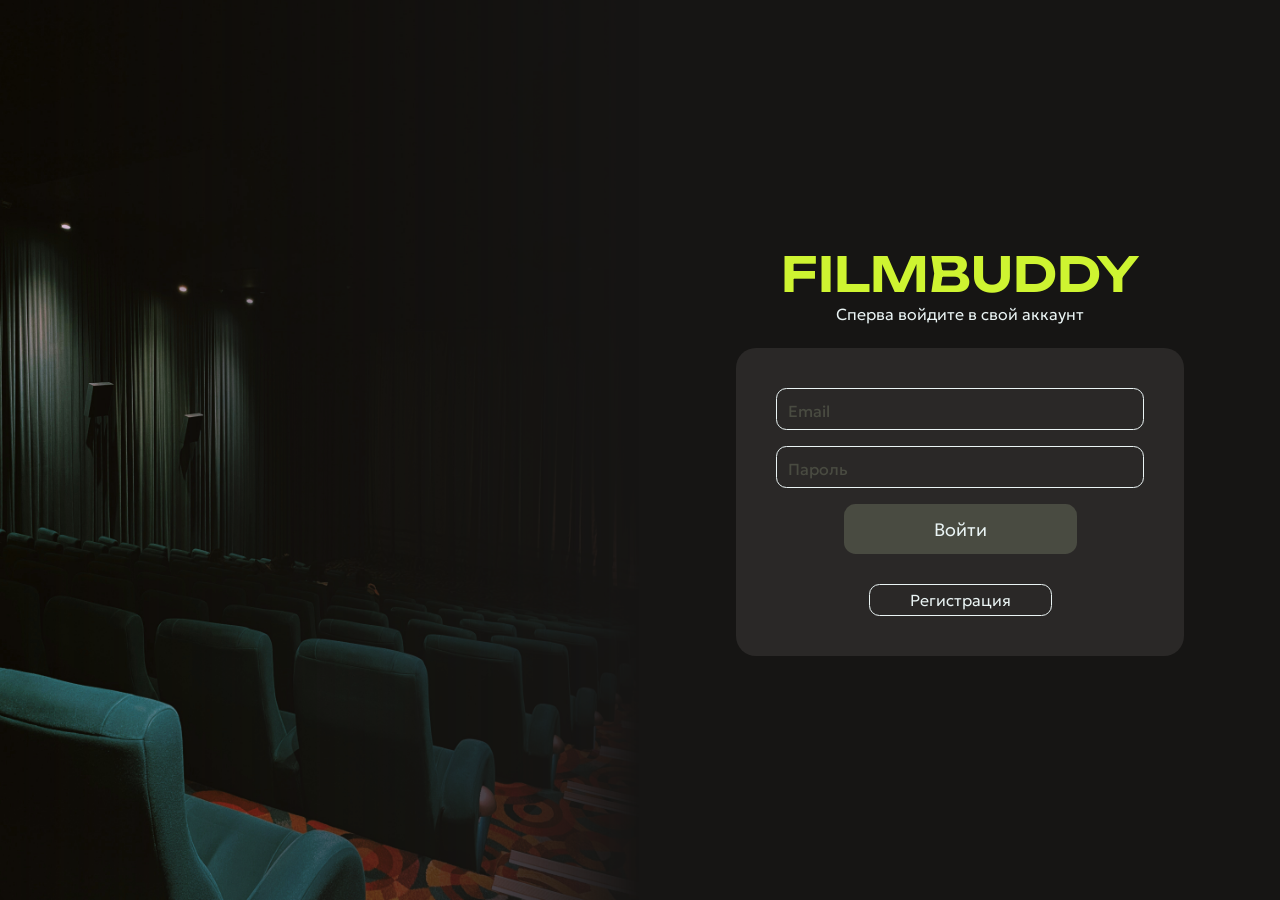
<file: services/frontend/index.html>
<!DOCTYPE html>
<html lang="ru">

<head>
    <meta charset="UTF-8">
    <meta name="viewport" content="width=device-width, initial-scale=1.0">
    <link rel="preconnect" href="https://fonts.googleapis.com">
    <link rel="preconnect" href="https://fonts.gstatic.com" crossorigin>
    <link href="https://fonts.googleapis.com/css2?family=Geologica:wght@100..900&family=Unbounded:wght@600&display=swap"
        rel="stylesheet">
    <title>FilmBuddy - поможем с выбором кино</title>
    <link rel="icon" type="image/png" sizes="16x16" href="./assets/favicon.png">
    <link rel="stylesheet" href="main.css">
</head>

<body>
    <navbar id="navbar" class="hidden">
        <div class="navbar__content">
            <h1 class="logo">FILMBUDDY</h1>
            <div class="navbar__content__pages">
                <a class="page navbvar__content__pages__ratingList" data-page="ratingList">Твои оценки</a>
                <a class="page navbar__content__pages__search" data-page="search">Поиск</a>
                <a class="page navbar__content__pages__recomendation" data-page="recomendation">Рекомендации</a>
                <a class="page navbar__content__pages__friends" data-page="friends">Друзья</a>
                <a class="page navbar__content__pages__notice" data-page="notice">
                    <svg width="24px" height="24px" viewBox="0 0 32 32" fill="none" xmlns="http://www.w3.org/2000/svg">
                        <path
                            d="M29.8095 26.1571C26.4089 24.6214 26.2795 18.0295 26.277 17.8631V13.4408C26.277 9.18443 23.6761 5.52445 19.9802 3.96607C19.9722 1.77778 18.19 0 16 0C13.8101 0 12.0278 1.77789 12.0198 3.96597C8.32405 5.52435 5.72311 9.18433 5.72311 13.4406V17.863C5.7207 18.0294 5.59124 24.6213 2.1905 26.157C1.8031 26.332 1.59018 26.7537 1.67975 27.1693C1.76922 27.5849 2.13675 27.8818 2.5619 27.8818H11.1831C11.3598 28.854 11.8195 29.7585 12.5226 30.4911C13.4565 31.4641 14.6915 31.9999 15.9999 31.9999C17.3084 31.9999 18.5434 31.4641 19.4771 30.4911C20.1803 29.7584 20.64 28.8539 20.8167 27.8818H29.4379C29.863 27.8818 30.2305 27.585 30.3201 27.1693C30.4097 26.7537 30.1969 26.3321 29.8095 26.1571ZM25.3299 22.9992C25.6874 24.083 26.1936 25.1714 26.9114 26.0772H5.08859C5.80629 25.1715 6.31249 24.0832 6.66998 22.9992H25.3299ZM16 1.80471C16.9906 1.80471 17.8282 2.47033 18.0902 3.37763C17.4151 3.2376 16.716 3.16377 16 3.16377C15.2841 3.16377 14.585 3.23755 13.9098 3.37763C14.172 2.47038 15.0095 1.80471 16 1.80471ZM7.52781 17.8686V13.4406C7.52781 8.76906 11.3284 4.96848 16 4.96848C20.6717 4.96848 24.4723 8.76906 24.4723 13.4406V17.876C24.4735 18.0117 24.4946 19.4383 24.8541 21.1944H7.14575C7.50549 19.4366 7.52672 18.0075 7.52781 17.8686ZM16 30.1953C14.6227 30.1953 13.4207 29.2023 13.0349 27.8818H18.9651C18.5793 29.2023 17.3775 30.1953 16 30.1953Z" />
                    </svg>
                </a>
                <div class="page-group">
                    <a class="page navbar__content__pages__profile" data-page="profile">Профиль</a>
                    <button class="theme-toggle" id="theme-toggle">
                        <svg xmlns="http://www.w3.org/2000/svg" fill="none" class="sun" viewBox="0 0 16 16">
                            <path
                                d="M8 11a3 3 0 1 1 0-6 3 3 0 0 1 0 6m0 1a4 4 0 1 0 0-8 4 4 0 0 0 0 8M8 0a.5.5 0 0 1 .5.5v2a.5.5 0 0 1-1 0v-2A.5.5 0 0 1 8 0m0 13a.5.5 0 0 1 .5.5v2a.5.5 0 0 1-1 0v-2A.5.5 0 0 1 8 13m8-5a.5.5 0 0 1-.5.5h-2a.5.5 0 0 1 0-1h2a.5.5 0 0 1 .5.5M3 8a.5.5 0 0 1-.5.5h-2a.5.5 0 0 1 0-1h2A.5.5 0 0 1 3 8m10.657-5.657a.5.5 0 0 1 0 .707l-1.414 1.415a.5.5 0 1 1-.707-.708l1.414-1.414a.5.5 0 0 1 .707 0m-9.193 9.193a.5.5 0 0 1 0 .707L3.05 13.657a.5.5 0 0 1-.707-.707l1.414-1.414a.5.5 0 0 1 .707 0m9.193 2.121a.5.5 0 0 1-.707 0l-1.414-1.414a.5.5 0 0 1 .707-.707l1.414 1.414a.5.5 0 0 1 0 .707M4.464 4.465a.5.5 0 0 1-.707 0L2.343 3.05a.5.5 0 1 1 .707-.707l1.414 1.414a.5.5 0 0 1 0 .708" />
                        </svg>
                        <svg xmlns="http://www.w3.org/2000/svg" fill="none" class="moon hidden" viewBox="0 0 16 16">
                            <path
                                d="M6 .278a.77.77 0 0 1 .08.858 7.2 7.2 0 0 0-.878 3.46c0 4.021 3.278 7.277 7.318 7.277q.792-.001 1.533-.16a.79.79 0 0 1 .81.316.73.73 0 0 1-.031.893A8.35 8.35 0 0 1 8.344 16C3.734 16 0 12.286 0 7.71 0 4.266 2.114 1.312 5.124.06A.75.75 0 0 1 6 .278M4.858 1.311A7.27 7.27 0 0 0 1.025 7.71c0 4.02 3.279 7.276 7.319 7.276a7.32 7.32 0 0 0 5.205-2.162q-.506.063-1.029.063c-4.61 0-8.343-3.714-8.343-8.29 0-1.167.242-2.278.681-3.286" />
                        </svg>
                    </button>
                </div>
            </div>
        </div>
    </navbar>
    <main id="main-content">
    </main>

    <div id="loader" class="loader hidden">
        <div class="spinner"></div>
    </div>

    <!-- <script src="mock-api.js"></script> -->
    <script src="modules/loader/loader.js"></script>
    <script src="api.js"></script>
    <script src="modules/temp-notice/temp-notice.js"></script>
    <script src="modules/profile/profile.js"></script>
    <script src="modules/auth/auth.js"></script>
    <script src="modules/film/film.js"></script>
    <script src="modules/search/search.js"></script>
    <script src="modules/recomendation/recomendation.js"></script>
    <script src="modules/friends/friends.js"></script>
    <script src="modules/notification/notification.js"></script>
    <script src="modules/ratingLIst/ratingList.js"></script>
    <script src="app.js"></script>
    <script src="main.js"></script>

</body>

</html>
</file>
<file: services/frontend/main.css>
@import url("variables.css");
@import url("modules/auth/auth.css");
@import url("modules/search/search.css");
@import url("modules/recomendation/recomendation.css");
@import url("modules/film/film.css");
@import url("modules/profile/profile.css");
@import url("modules/notification/notification.css");
@import url("modules/friends/friends.css");
@import url("modules/temp-notice/temp-notice.css");
@import url("modules/navbar/navbar.css");
@import url("modules/setProfile/setProfile.css");
@import url("modules/ratingLIst/ratingList.css");

* {
    padding: 0;
    margin: 0;
    box-sizing: border-box;
}

body {
    background-color: var(--dark-grey);
    transition: background-color 0.3s, color 0.3s;
}

[data-page] {
    cursor: pointer;
}

.hidden {
    display: none;
}

.logo {
    font: var(--font-logo);
    color: var(--green-yellow);
}

input,
button {
    width: 100%;
    appearance: none;
    outline: none;
    border: none;
    background: none;
    font-family: inherit;
    font-size: inherit;
    line-height: inherit;
}

.main-page {
    margin: 0px 64px;
    margin-bottom: 2em;
}
</file>
